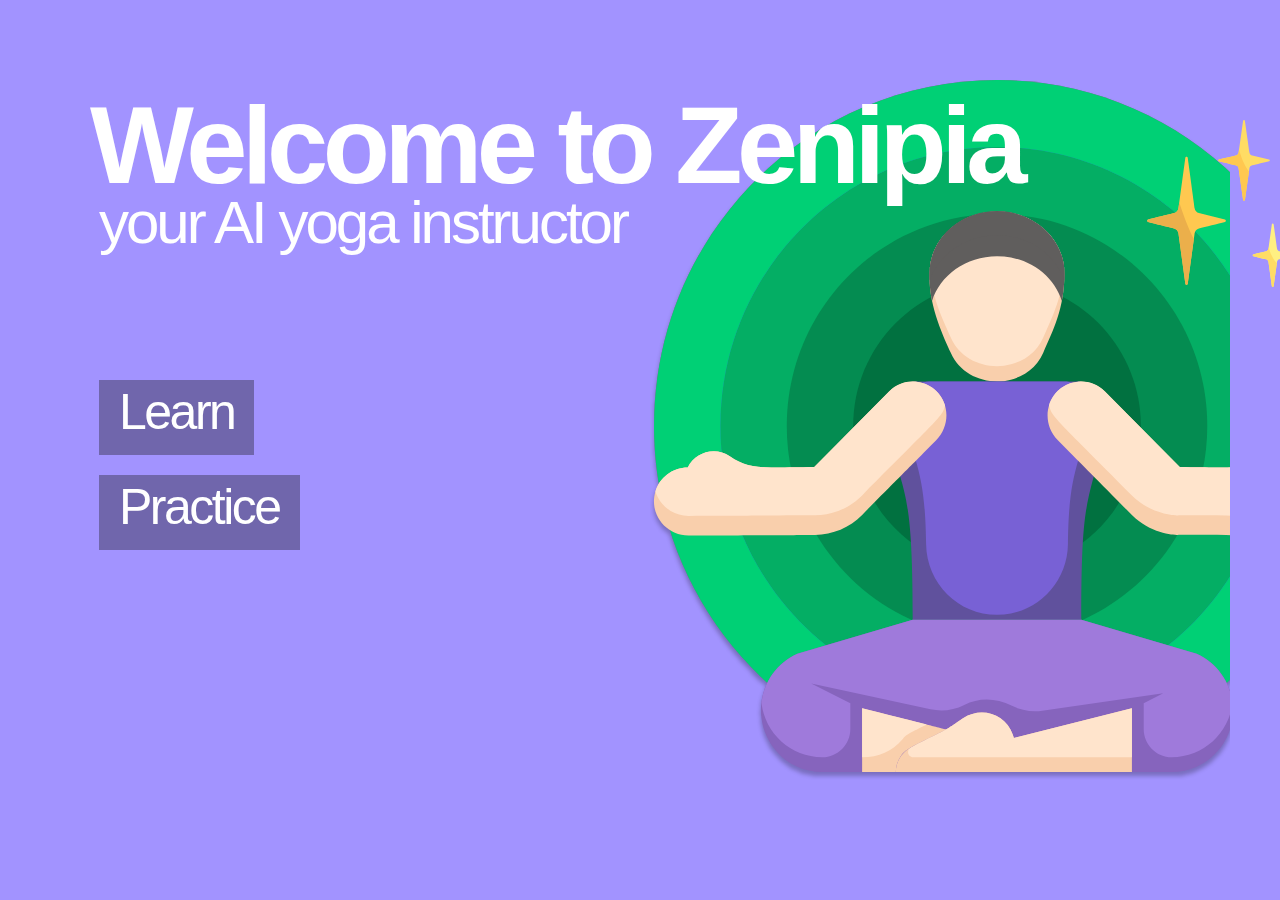
<file: Zenipia/index.html>
<!DOCTYPE html>
<html lang="en">
  <head>
    <meta charset="UTF-8" />
    <meta name="viewport" content="width=device-width, initial-scale=1.0" />
    <title>Zenipia</title>
    <link rel="stylesheet" href="style.css" />
  </head>
  <body>
    <h1
      style="
        width: 1200px;
        margin-bottom: 10px;
        padding-left: 20px;
        font-size: 110px;
      "
    >
      Welcome to Zenipia
    </h1>
    <h2>your AI yoga instructor</h2>
    <img
      src="imgs/yoga 1.svg"
      style="margin-left: 600px; margin-top: 30px; width: 694px; height: 700px"
    />
    <img
      src="imgs/sparkles.svg"
      style="
        position: absolute;
        top: 120px;
        left: 1130px;
        width: 180px;
        height: 167px;
      "
    />
    <div>
      <a href="instructionsLearn.html" style="width: 240px"
        ><indexbutton style="top: 380px">Learn</indexbutton></a
      >
    </div>
    <div>
      <a href="instructionsPractice.html" style="width: 150px"
        ><indexbutton style="top: 475px">Practice</indexbutton></a
      >
    </div>
  </body>
</html>
</file>
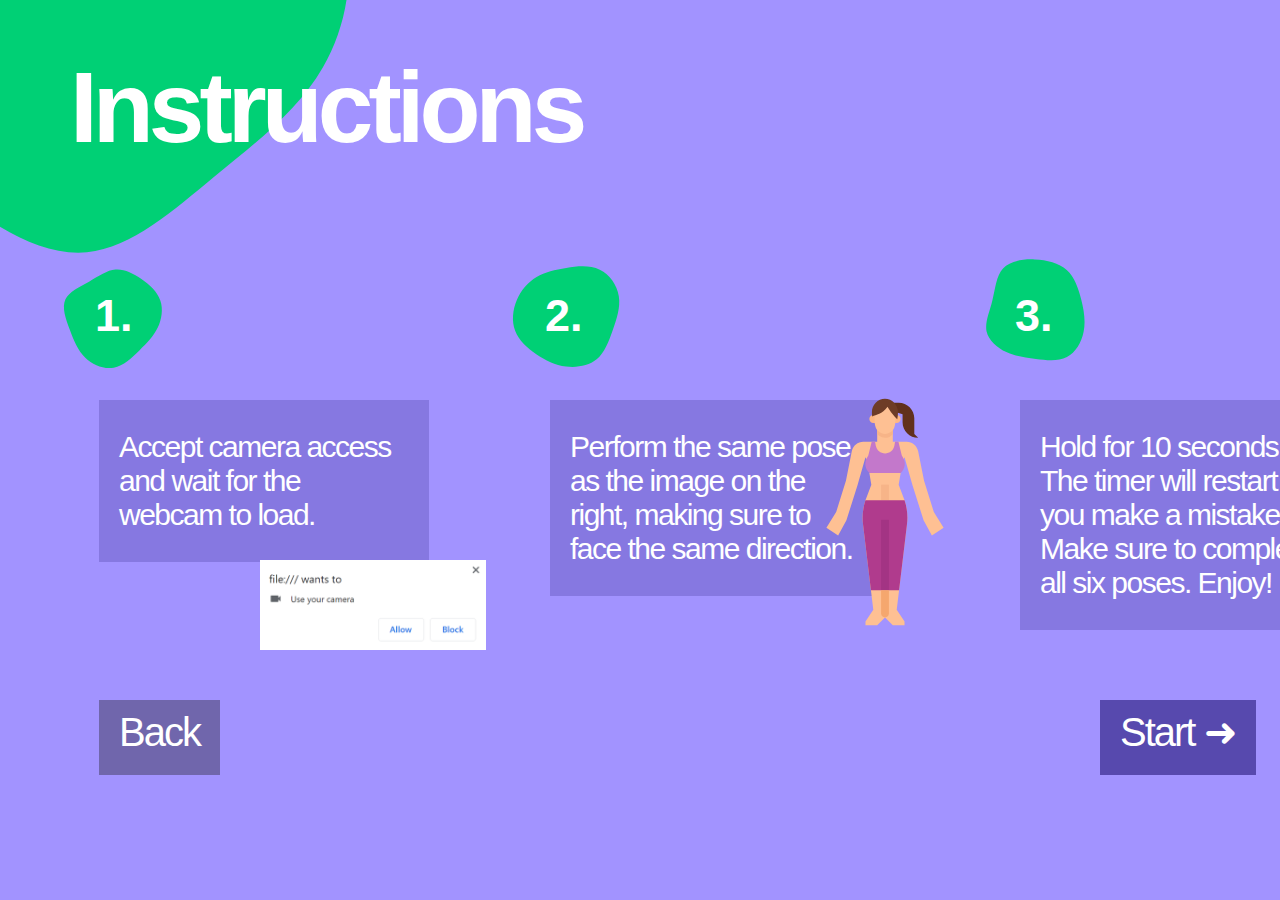
<file: Zenipia/instructionsLearn.html>
<!DOCTYPE html>
<html lang="en">
  <head>
    <meta charset="UTF-8" />
    <meta name="viewport" content="width=device-width, initial-scale=1.0" />
    <link
      rel="icon"
      type="image/png"
      sizes="32x32"
      href="imgs/favicon-32x32.png"
    />
    <link
      rel="icon"
      type="image/png"
      sizes="16x16"
      href="imgs/favicon-16x16.png"
    />
    <title>Instructions</title>
    <link rel="stylesheet" href="style.css" />
  </head>
  <body>
    <img
      src="imgs/blob3.svg"
      style="
        position: absolute;
        width: 600px;
        height: 600px;
        left: -210px;
        top: -300px;
      "
    />
    <h1 style="font-size: 100px; top: -30px">Instructions</h1>

    <div>
      <img
        src="imgs/blob.svg"
        style="position: absolute; width: 130px; height: 130px; top: 250px"
      />
    </div>
    <div>
      <img
        src="imgs/blob1.svg"
        style="
          position: absolute;
          width: 130px;
          height: 130px;
          top: 250px;
          left: 500px;
        "
      />
    </div>
    <div>
      <img
        src="imgs/blob2.svg"
        style="
          position: absolute;
          width: 130px;
          height: 130px;
          top: 250px;
          left: 970px;
        "
      />
    </div>
    <div>
      <h3 style="width: 60px; height: 60px; position: absolute; top: 245px">
        1.
      </h3>
    </div>
    <div>
      <h3
        style="
          width: 60px;
          height: 60px;
          position: absolute;
          top: 245px;
          left: 500px;
        "
      >
        2.
      </h3>
    </div>
    <div>
      <h3
        style="
          width: 60px;
          height: 60px;
          position: absolute;
          top: 245px;
          left: 970px;
        "
      >
        3.
      </h3>
    </div>
    <div class="buttons">
      <div>
        <p style="width: 290px; position: absolute; top: 400px">
          Accept camera access and wait for the webcam to load.
        </p>
      </div>
      <div>
        <p style="width: 290px; position: absolute; top: 400px; left: 550px">
          Perform the same pose as the image on the right, making sure to face
          the same direction.
        </p>
      </div>
      <div>
        <p style="width: 290px; position: absolute; top: 400px; left: 1020px">
          Hold for 10 seconds. <br />The timer will restart if you make a
          mistake. Make sure to complete all six poses. Enjoy!
        </p>
      </div>
      <div><h3></h3></div>
    </div>
    <img
      src="imgs/allow.png"
      style="position: absolute; top: 560px; left: 260px; height: 90px"
    />
    <img
      src="imgs/mountain.svg"
      style="position: absolute; top: 387px; left: 760px; height: 250px"
    />
    <img
      src="imgs/time.svg"
      style="position: absolute; top: 370px; left: 1290px; height: 100px"
    />
    <div class="buttons">
      <div>
        <a href="index.html" style="width: 150px"
          ><indexbutton style="font-size: 40px; top: 700px"
            >Back</indexbutton
          ></a
        >
      </div>
      <div></div>
      <div>
        <a href="learn.html" style="width: 150px"
          ><indexbutton
            style="
              font-size: 40px;
              left: 1100px;
              top: 700px;
              background: #5749ae;
            "
            >Start &#x279c;</indexbutton
          ></a
        >
      </div>
      <div></div>
    </div>
  </body>
</html>
</file>
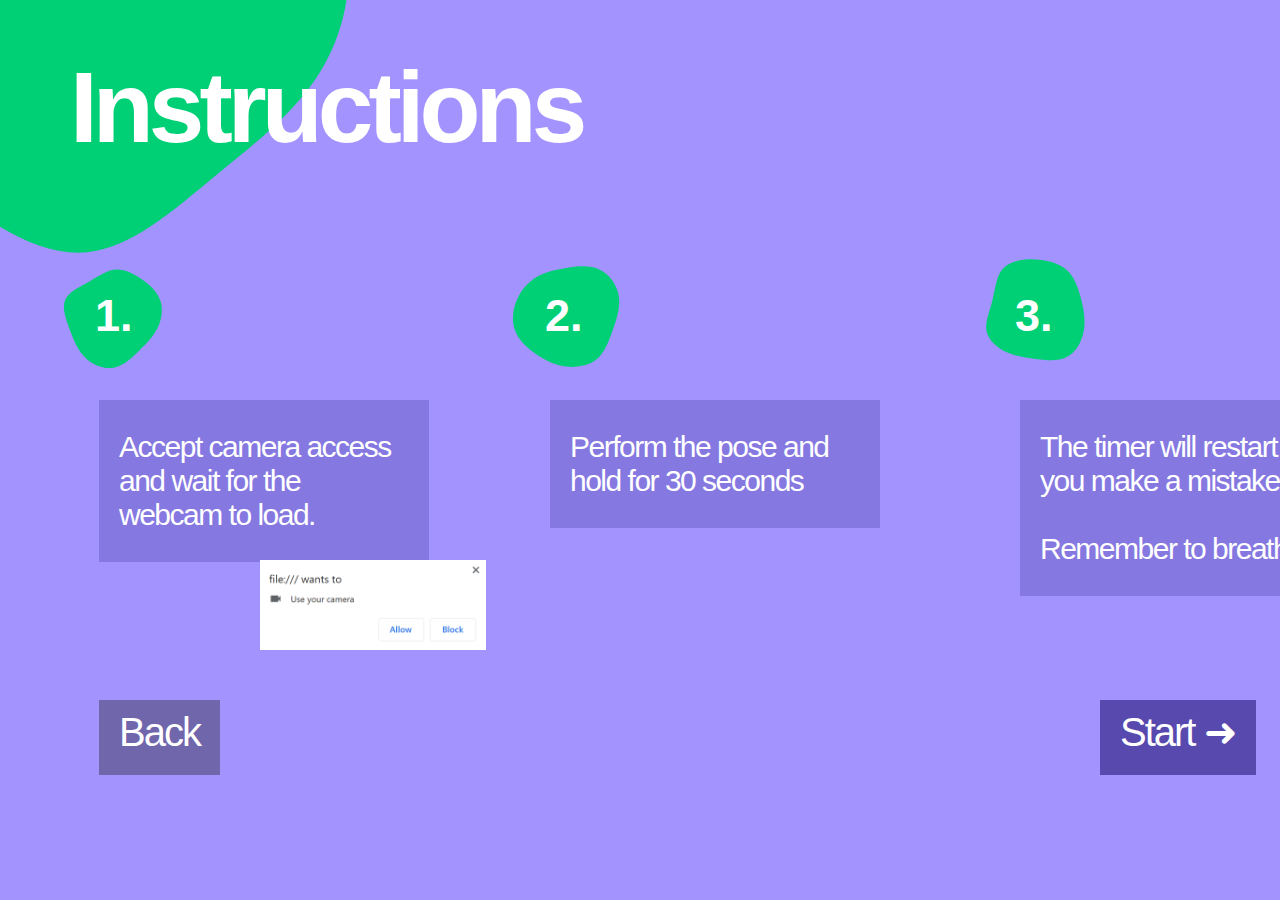
<file: Zenipia/instructionsPractice.html>
<!DOCTYPE html>
<html lang="en">
  <head>
    <meta charset="UTF-8" />
    <meta name="viewport" content="width=device-width, initial-scale=1.0" />
    <link
      rel="icon"
      type="image/png"
      sizes="32x32"
      href="imgs/favicon-32x32.png"
    />
    <link
      rel="icon"
      type="image/png"
      sizes="16x16"
      href="imgs/favicon-16x16.png"
    />
    <title>Instructions</title>
    <link rel="stylesheet" href="style.css" />
  </head>
  <body>
    <img
      src="imgs/blob3.svg"
      style="
        position: absolute;
        width: 600px;
        height: 600px;
        left: -210px;
        top: -300px;
      "
    />
    <h1 style="font-size: 100px; top: -30px">Instructions</h1>

    <div>
      <img
        src="imgs/blob.svg"
        style="position: absolute; width: 130px; height: 130px; top: 250px"
      />
    </div>
    <div>
      <img
        src="imgs/blob1.svg"
        style="
          position: absolute;
          width: 130px;
          height: 130px;
          top: 250px;
          left: 500px;
        "
      />
    </div>
    <div>
      <img
        src="imgs/blob2.svg"
        style="
          position: absolute;
          width: 130px;
          height: 130px;
          top: 250px;
          left: 970px;
        "
      />
    </div>

    <div>
      <h3 style="width: 60px; height: 60px; position: absolute; top: 245px">
        1.
      </h3>
    </div>
    <div>
      <h3
        style="
          width: 60px;
          height: 60px;
          position: absolute;
          top: 245px;
          left: 500px;
        "
      >
        2.
      </h3>
    </div>
    <div>
      <h3
        style="
          width: 60px;
          height: 60px;
          position: absolute;
          top: 245px;
          left: 970px;
        "
      >
        3.
      </h3>
    </div>

    <div class="buttons">
      <div>
        <p style="width: 290px; position: absolute; top: 400px">
          Accept camera access and wait for the webcam to load.
        </p>
      </div>
      <div>
        <p style="width: 290px; position: absolute; top: 400px; left: 550px">
          Perform the pose and hold for 30 seconds
        </p>
      </div>
      <div>
        <p style="width: 290px; position: absolute; top: 400px; left: 1020px">
          The timer will restart if you make a mistake.<br /><br />
          Remember to breathe!
        </p>
      </div>
      <div><h3></h3></div>
    </div>

    <img
      src="imgs/allow.png"
      style="position: absolute; top: 560px; left: 260px; height: 90px"
    />
    <img
      src="imgs/time.svg"
      style="position: absolute; top: 340px; left: 1290px; height: 100px"
    />

    <div class="buttons">
      <div>
        <a href="index.html" style="width: 150px"
          ><indexbutton style="font-size: 40px; top: 700px"
            >Back</indexbutton
          ></a
        >
      </div>
      <div></div>
      <div>
        <a href="practice.html" style="width: 150px"
          ><indexbutton
            style="
              font-size: 40px;
              left: 1100px;
              top: 700px;
              background: #5749ae;
            "
            >Start &#x279c;</indexbutton
          ></a
        >
      </div>
      <div></div>
    </div>
  </body>
</html>
</file>
<file: Zenipia/style.css>
canvas {
  display: block;
}

html,
body {
  margin: 25px;
  background-color: #a293ff;
  font-family: Helvetica, sans-serif, sans-serif;
  font-size: 14px;
  overflow: hidden;
}

h1 {
  position: absolute;
  width: 800px;
  height: 100px;
  left: 70px;
  top: 0px;

  font-family: -apple-system, BlinkMacSystemFont, "Segoe UI", Roboto, Oxygen,
    Ubuntu, Cantarell, "Open Sans", "Helvetica Neue", sans-serif;
  font-style: normal;
  font-weight: bold;
  font-size: 120px;
  line-height: 141px;

  letter-spacing: -0.05em;

  color: #ffffff;
}

h2 {
  position: absolute;
  width: 800px;
  height: 76px;
  left: 99px;
  top: 135px;

  font-family: -apple-system, BlinkMacSystemFont, "Segoe UI", Roboto, Oxygen,
    Ubuntu, Cantarell, "Open Sans", "Helvetica Neue", sans-serif;
  font-style: normal;
  font-weight: 500;
  font-size: 60px;
  line-height: 76px;
  letter-spacing: -0.05em;

  color: #ffffff;
}

h3 {
  width: 60px;
  height: 60px;
  font-size: 45px;
  color: #ffffff;
  padding-left: 45px;
}

p {
  font-size: 30px;
  font-weight: normal;
  font-family: -apple-system, BlinkMacSystemFont, "Segoe UI", Roboto, Oxygen,
    Ubuntu, Cantarell, "Open Sans", "Helvetica Neue", sans-serif;
  text-align: justify;
  margin-top: 0px;
  margin-bottom: 100px;
  text-align: left;
  padding-left: 20px;
  padding-right: 20px;
  padding-top: 30px;
  padding-bottom: 30px;
  letter-spacing: -0.05em;
  left: 99px;

  color: #ffffff;

  background: rgba(87, 73, 174, 0.37);
}

a {
  color: black;
  text-decoration: none;
  display: inline-block;
}

footer {
  position: fixed;
  left: 0;
  bottom: 0;
  height: 30px;
  width: 100%;
  color: white;
  text-align: center;
}

indexbutton {
  position: absolute;
  font-family: -apple-system, BlinkMacSystemFont, "Segoe UI", Roboto, Oxygen,
    Ubuntu, Cantarell, "Open Sans", "Helvetica Neue", sans-serif;
  font-style: normal;
  font-weight: 500;
  font-size: 50px;
  line-height: 65px;
  text-align: left;
  padding-left: 20px;
  padding-right: 20px;
  letter-spacing: -0.05em;
  height: 75px;
  left: 99px;

  color: #ffffff;

  background: rgba(26, 25, 31, 0.37);
}

indexbutton:hover {
  border: 4px solid #ffffff;
  box-sizing: border-box;
}

.buttons {
  display: flex;
  justify-content: space-between;
}

.parent {
  width: 730px;
  height: 120px;
  position: absolute;
  top: 170px;
  left: 770px;
  text-align: center;
  align-content: center;
}

.child {
  position: absolute;
  left: 50%;
  transform: translate(-50%, -90px);
}

.stars {
  visibility: hidden;
  left: 840px;
  bottom: 0px;
  position: absolute;
  width: 188px;
  height: 210px;
  z-index: 0;
}

.stars.animated {
  visibility: visible;
  overflow: auto;
  left: 840px;
  position: absolute;
  bottom: 0px;
  animation: fadein 1.5s ease;
}
</file>
